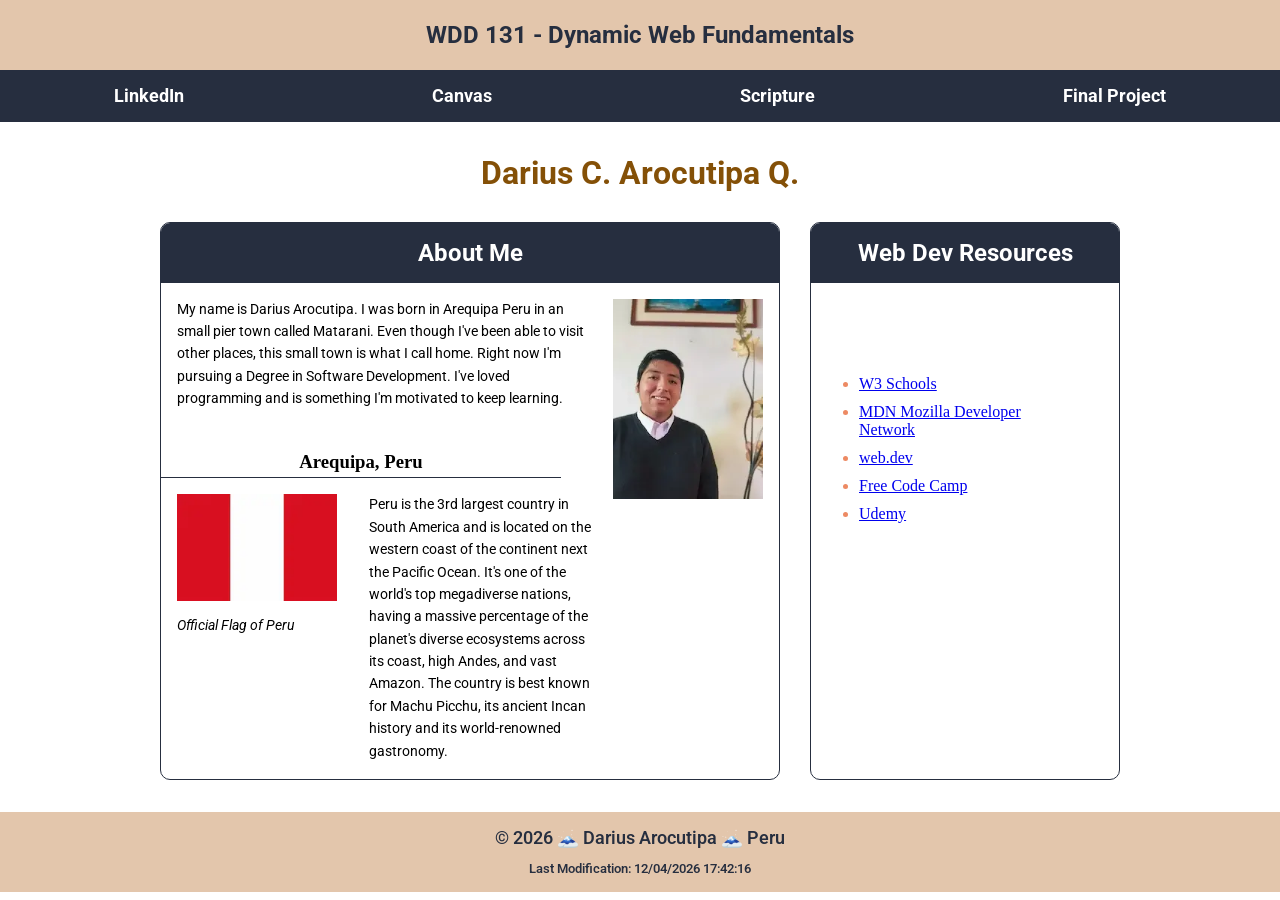
<file: index.html>
<!DOCTYPE html>
<html lang="en">
<head>
    <meta charset="UTF-8">
    <meta name="viewport" content="width=device-width, initial-scale=1.0">
    <title>WDD 131 – Dynamic Web Fundamentals – Darius Arocutipa</title>
    <meta name="author" content="Darius Arocutipa">
    <meta name="description" content="WDD 131 – Dynamic Web Fundamentals Darius Arocutipa, this page provides personal information. It also works as hub for relevant data">
    <link rel="stylesheet" href="styles/base.css">
    <link rel="preconnect" href="https://fonts.googleapis.com">
    <link rel="preconnect" href="https://fonts.gstatic.com" crossorigin>
    <link href="https://fonts.googleapis.com/css2?family=Roboto:ital,wght@0,100..900;1,100..900&display=swap" rel="stylesheet">
    <script defer src="scripts/getdates.js"></script>
</head>
<body>
    <header>
        <span id="course-title">WDD 131 - Dynamic Web Fundamentals</span>
        <nav>
            <ul>
                <li><a href="https://www.linkedin.com/in/dariusarocutipa/">LinkedIn</a></li>
                <li><a href="https://byupw.instructure.com/">Canvas</a></li>
                <li><a href="https://www.churchofjesuschrist.org/study/scriptures/bofm/morm/8?lang=eng&id=p3#p3">Scripture</a></li>
                <li><a href="folder-link">Final Project</a></li>
            </ul>
        </nav>
    </header>
    <main>
        <h1>Darius C. Arocutipa Q.</h1>
        <section class="card">
            <h2>About Me</h2>
            <div class="card-content">
                <div>
                    <p>My name is Darius Arocutipa. I was born in Arequipa Peru in an small pier town called Matarani. Even though I've been able to visit other places, this small town is what I call home. Right now I'm pursuing a Degree in Software Development. I've loved programming and is something I'm motivated to keep learning.</p>
                    <h3>Arequipa, Peru</h3>
                    <div class="bottom-section">
                        <div>
                            <img class="flag-image" src="images/peruvian-flag.webp" alt="Peruvian flag">
                            <span class="flag-subtitle">Official Flag of Peru</span>
                        </div>
                        <p>Peru is the 3rd largest country in South America and is located on the western coast of the continent next the Pacific Ocean. It's one of the world's top megadiverse nations, having a massive percentage of the planet's diverse ecosystems across its coast, high Andes, and vast Amazon. The country is best known for Machu Picchu, its ancient Incan history and its world-renowned gastronomy.</p>
                    </div>
                </div>
                <img class="profile-image" src="images/profile.webp" alt="Darius Arocutipa photo">
            </div>
        </section>
        <section class="card">
            <h2>Web Dev Resources</h2>
            <ul>
                <li><a href="https://www.w3schools.com">W3 Schools</a></li>
                <li><a href="https://developer.mozilla.org/en-US/">MDN Mozilla Developer Network</a></li>
                <li><a href="https://web.dev">web.dev</a></li>
                <li><a href="https://www.freecodecamp.org/learn">Free Code Camp</a></li>
                <li><a href="https://www.udemy.com">Udemy</a></li>
            </ul>
        </section>
    </main>
    <footer>
        <p>&copy; <span id="currentyear"></span> 🗻 Darius Arocutipa 🗻 Peru </p>
        <p id="lastModified"></p>
    </footer>
</body>
</html>
</file>
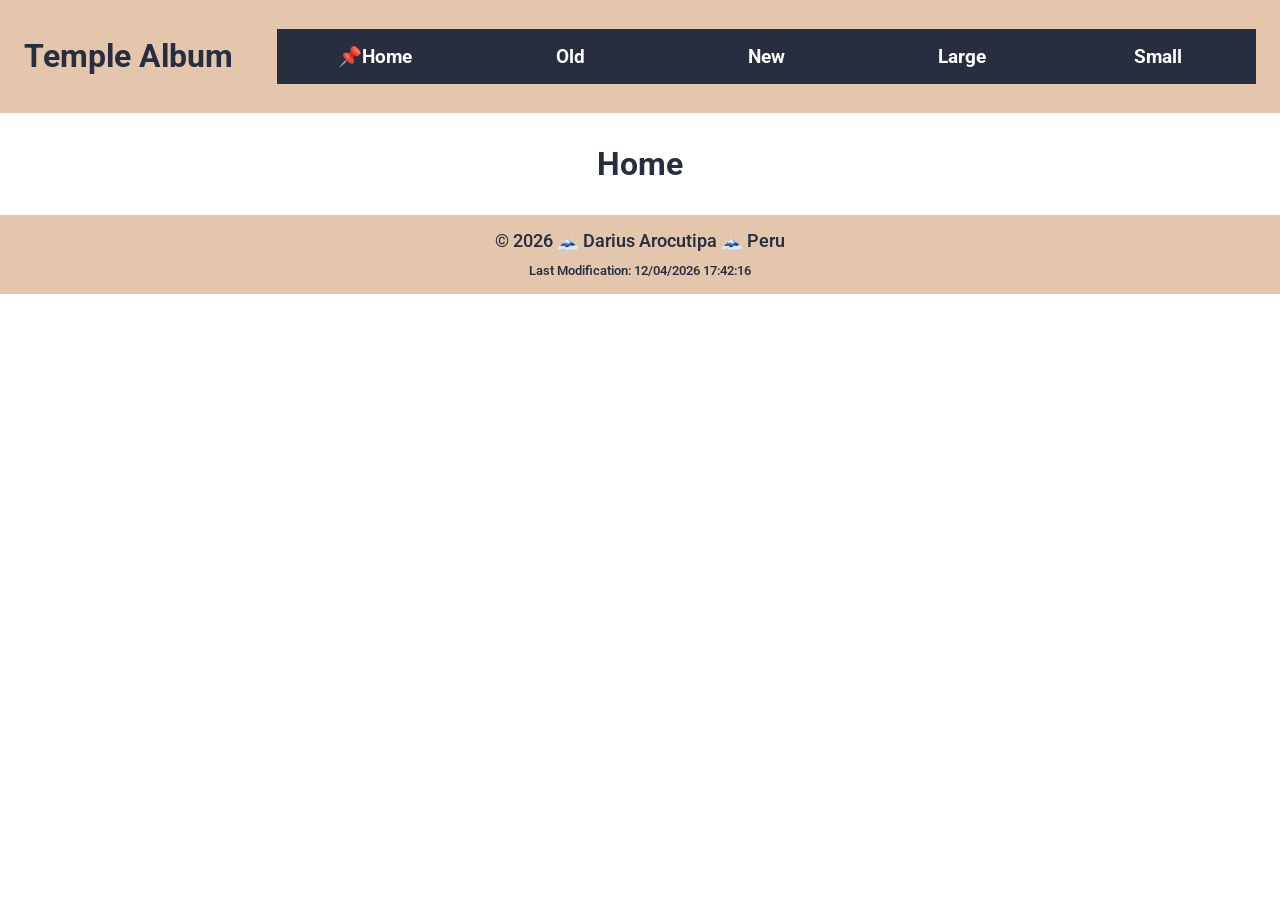
<file: filtered-temples.html>
<!DOCTYPE html>
<html lang="en">
<head>
    <meta charset="UTF-8">
    <meta name="viewport" content="width=device-width, initial-scale=1.0">
    <title>Temple Album</title>
    <meta name="author" content="Darius Cesar Arocutipa Quispe">
    <meta name="description" content="You can watch the images of different temples and use filters of your preference to search for temples around the world">
    <link rel="preconnect" href="https://fonts.googleapis.com">
    <link rel="preconnect" href="https://fonts.gstatic.com" crossorigin>
    <link href="https://fonts.googleapis.com/css2?family=Roboto:ital,wght@0,100..900;1,100..900&display=swap" rel="stylesheet">
    <link rel="stylesheet" href="styles/filtered-temples.css">
    <link rel="stylesheet" href="styles/filtered-temples-large.css">
    <script defer src="scripts/filtered-temples.js"></script>
    <script defer src="scripts/getdates.js"></script>
</head>
<body>
    <header>
        <p>Temple Album</p>
        <nav class="navigation">
            <button id="menu" aria-label="open menu"></button>
            <ul>
                <li><a href="#" class="active">Home</a></li>
                <li><a href="#">Old</a></li>
                <li><a href="#">New</a></li>
                <li><a href="#">Large</a></li>
                <li><a href="#">Small</a></li>
            </ul>
        </nav>
    </header>
    <main>
        <h1>Home</h1>
        
    </main>
    <footer>
        <p>&copy; <span id="currentyear"></span> 🗻 Darius Arocutipa 🗻 Peru </p>
        <p id="lastModified"></p>
    </footer>
</body>
</html>
</file>
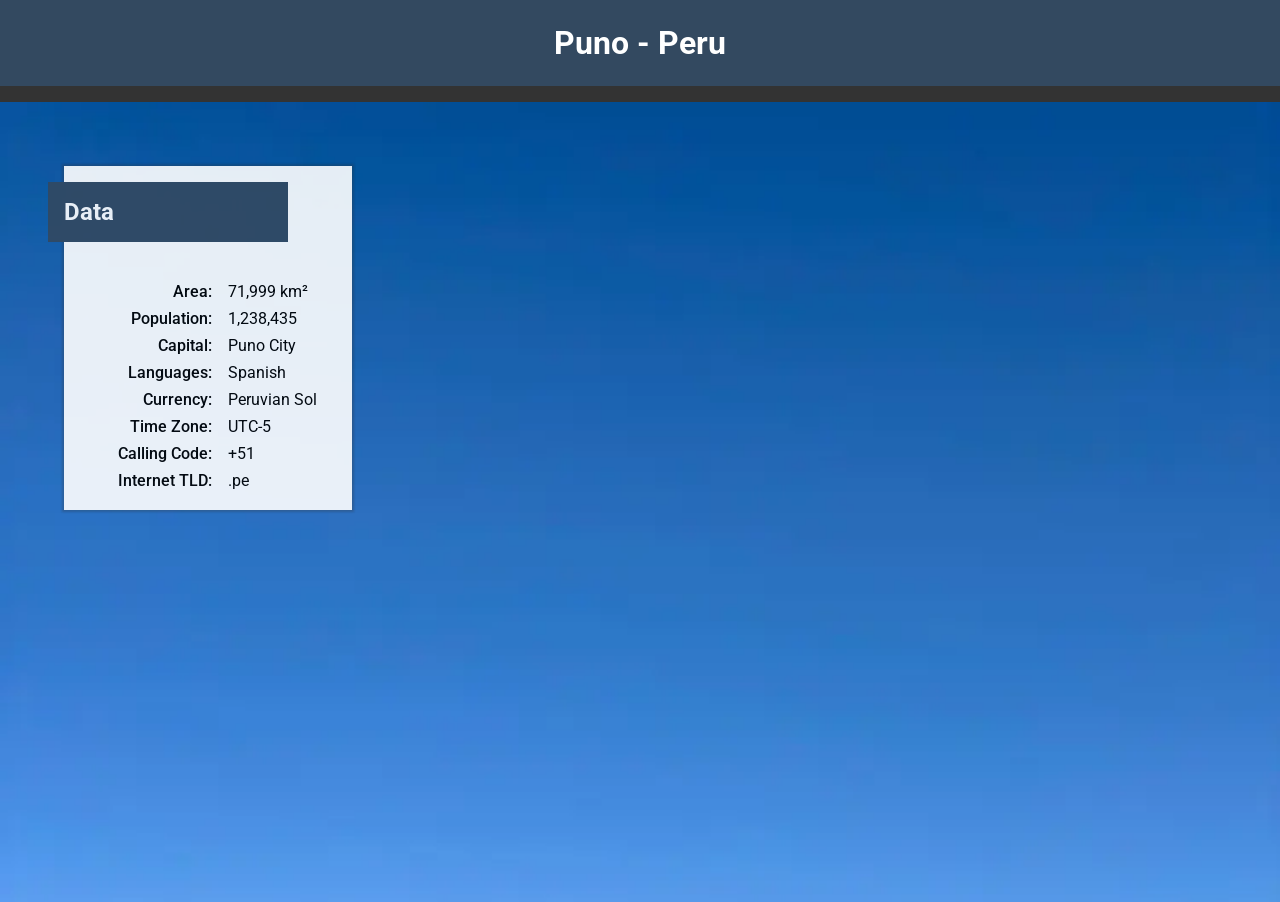
<file: place.html>
<!DOCTYPE html>
<html lang="en">
<head>
    <meta charset="UTF-8">
    <meta name="viewport" content="width=device-width, initial-scale=1.0">
    <title>Darius Arocutipa - WDD1131</title>
    <meta name="author" content="Darius Cesar Arocutipa Quispe">
    <meta name="description" content="Discover more information about Puno in Peru. Check geographical and meterological information to decide your next trip">
    <link rel="stylesheet" href="styles/place.css">
    <link rel="stylesheet" href="styles/place-large.css">
    <link rel="preconnect" href="https://fonts.googleapis.com">
    <link rel="preconnect" href="https://fonts.gstatic.com" crossorigin>
    <link href="https://fonts.googleapis.com/css2?family=Roboto:ital,wght@0,100..900;1,100..900&display=swap" rel="stylesheet">

    <script defer src="scripts/calculate-wind-chill.js"></script>
    <script defer src="scripts/getdates.js"></script>
</head>
<body>
    <header>
        <h1>Puno - Peru</h1>
    </header>
    <main>
        <div class="hero">
            <picture>
                <source media="(min-width: 1200px)" srcset="images/uros-hero-image-large.webp">
                <source media="(min-width: 750px)" srcset="images/uros-hero-image-medium.webp">
                <img src="images/uros-hero-image.webp" alt="Uros Islands in Lago Titikaka Peru" width="750" height="1000">
            </picture>
            <span class="credits-desktop">Foto de Cristian Quiñones Ramirez on <a target="_blank" href="https://www.pexels.com/es-es/foto/paisaje-naturaleza-barcos-arquitectura-28034050/">pexels.</a></span>
            <span class="credits-mobile">Foto de Jaime Joel Vargas Huacre on <a target="_blank" href="https://www.pexels.com/es-es/foto/isla-flotante-en-el-lago-titicaca-bajo-un-cielo-azul-34057369/">pexels.</a></span>
        </div>
        <section class="main-content">
            <section class="card-container data">
                <h2>Data</h2>
                <div class="card-content">
                    <ul>
                        <li><span class="label">Area:</span>71,999 km&sup2;</li>
                        <li><span class="label">Population:</span>1,238,435</li>
                        <li><span class="label">Capital:</span>Puno City</li>
                        <li><span class="label">Languages:</span>Spanish</li>
                        <li><span class="label">Currency:</span>Peruvian Sol</li>
                        <li><span class="label">Time Zone:</span>UTC-5</li>
                        <li><span class="label">Calling Code:</span>+51</li>
                        <li><span class="label">Internet TLD:</span>.pe</li>
                    </ul>
                </div>
                
            </section>
            <section class="card-container weather">
                <h2>Weather</h2>
                <img src="images/weather-icon.svg" alt="weather icon" class="weather-icon">
                <div class="card-content">
                    <ul>
                        <li><span class="label">Temperature:</span>2.0°C</li>
                        <li><span class="label">Conditions:</span>Clear and dry</li>
                        <li><span class="label">Wind:</span>11.5 km/h</li>
                        <li><span class="label">Wind Chill:</span> <span id="windChill"></span></li>
                    </ul>
                </div>
            </section>
        </section>
    </main>
    <footer>
        <p>&copy; <span id="currentyear"></span> 🗻 Darius Arocutipa 🗻 Peru </p>
        <p id="lastModified"></p>
    </footer>
</body>
</html>
</file>
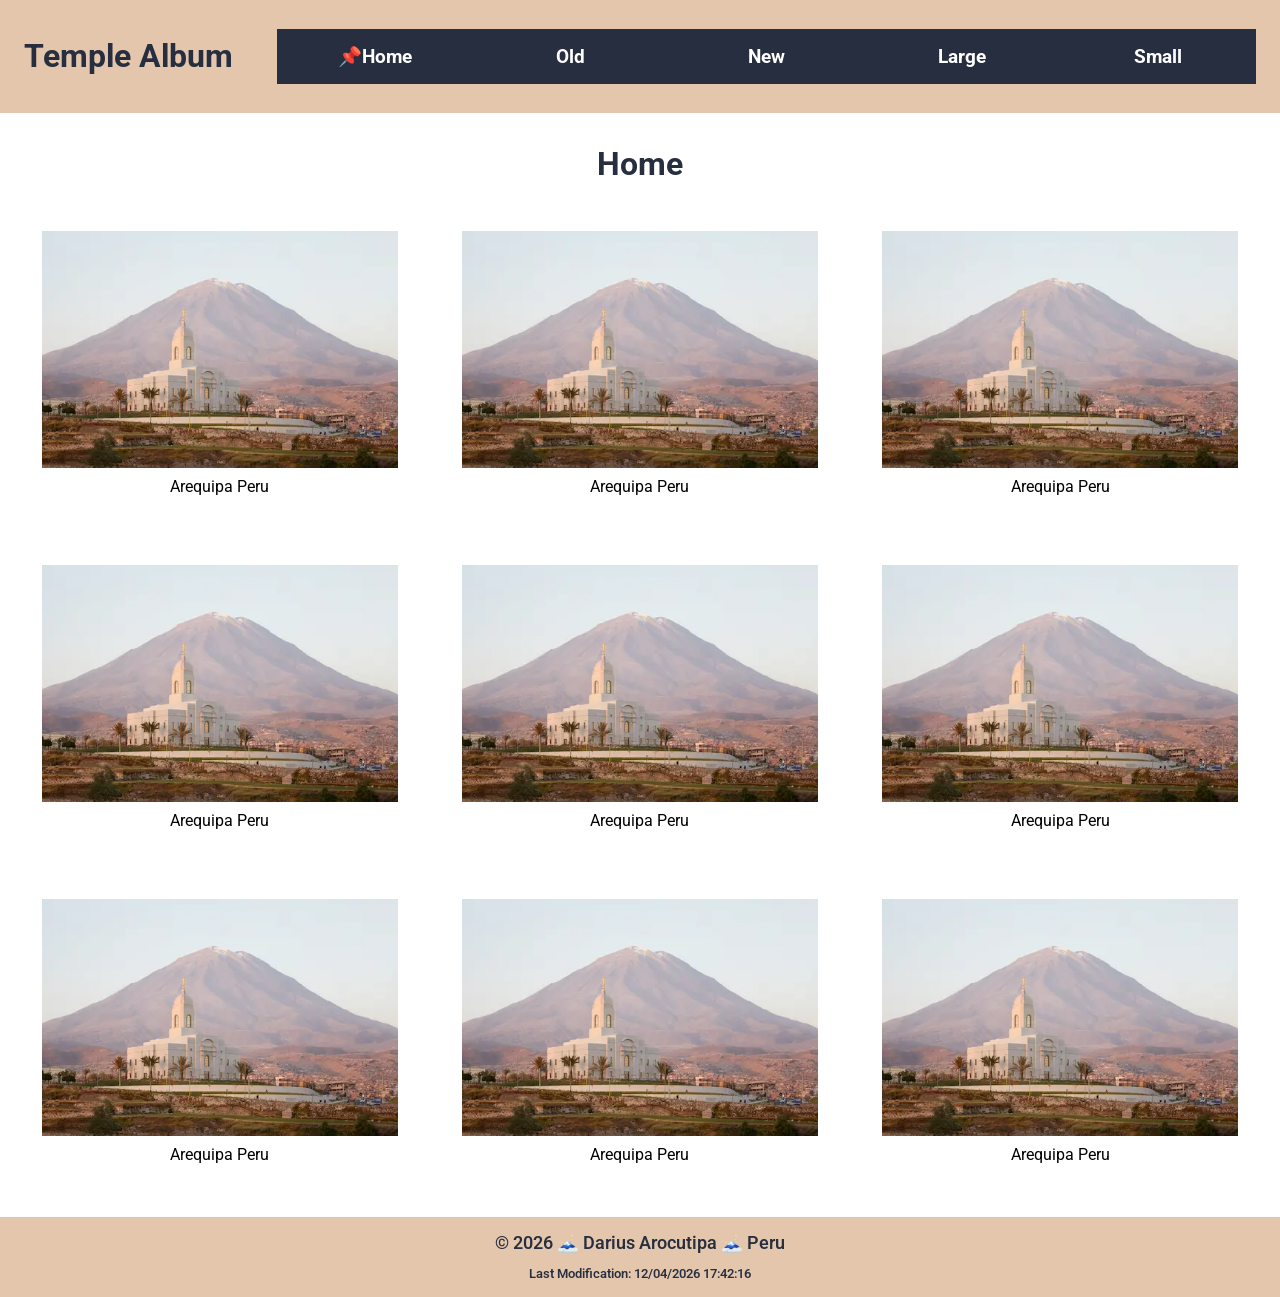
<file: temples.html>
<!DOCTYPE html>
<html lang="en">
<head>
    <meta charset="UTF-8">
    <meta name="viewport" content="width=device-width, initial-scale=1.0">
    <title>Temple Album</title>
    <meta name="author" content="Darius Cesar Arocutipa Quispe">
    <meta name="description" content="You can watch the images of different temples and use filters of your preference to search for temples around the world">
    <link rel="preconnect" href="https://fonts.googleapis.com">
    <link rel="preconnect" href="https://fonts.gstatic.com" crossorigin>
    <link href="https://fonts.googleapis.com/css2?family=Roboto:ital,wght@0,100..900;1,100..900&display=swap" rel="stylesheet">
    <link rel="stylesheet" href="styles/temples.css">
    <link rel="stylesheet" href="styles/temples-large.css">
    <script defer src="scripts/temples.js"></script>
    <script defer src="scripts/getdates.js"></script>
</head>
<body>
    <header>
        <p>Temple Album</p>
        <nav class="navigation">
            <button id="menu" aria-label="open menu"></button>
            <ul>
                <li><a href="#" class="active">Home</a></li>
                <li><a href="#">Old</a></li>
                <li><a href="#">New</a></li>
                <li><a href="#">Large</a></li>
                <li><a href="#">Small</a></li>
            </ul>
        </nav>
    </header>
    <main>
        <h1>Home</h1>
        <figure>
            <img src="images/arequipa-temple.webp" alt="Arequipa Temple">
            <figcaption>Arequipa Peru</figcaption>
        </figure>
        <figure>
            <img src="images/arequipa-temple.webp" alt="Arequipa Temple">
            <figcaption>Arequipa Peru</figcaption>
        </figure>
        <figure>
            <img src="images/arequipa-temple.webp" alt="Arequipa Temple">
            <figcaption>Arequipa Peru</figcaption>
        </figure>
        <figure>
            <img src="images/arequipa-temple.webp" alt="Arequipa Temple">
            <figcaption>Arequipa Peru</figcaption>
        </figure>
        <figure>
            <img src="images/arequipa-temple.webp" alt="Arequipa Temple">
            <figcaption>Arequipa Peru</figcaption>
        </figure>
        <figure>
            <img src="images/arequipa-temple.webp" alt="Arequipa Temple">
            <figcaption>Arequipa Peru</figcaption>
        </figure>
        <figure>
            <img src="images/arequipa-temple.webp" alt="Arequipa Temple">
            <figcaption>Arequipa Peru</figcaption>
        </figure>
        <figure>
            <img src="images/arequipa-temple.webp" alt="Arequipa Temple">
            <figcaption>Arequipa Peru</figcaption>
        </figure>
        <figure>
            <img src="images/arequipa-temple.webp" alt="Arequipa Temple">
            <figcaption>Arequipa Peru</figcaption>
        </figure>
    </main>
    <footer>
        <p>&copy; <span id="currentyear"></span> 🗻 Darius Arocutipa 🗻 Peru </p>
        <p id="lastModified"></p>
    </footer>
</body>
</html>
</file>
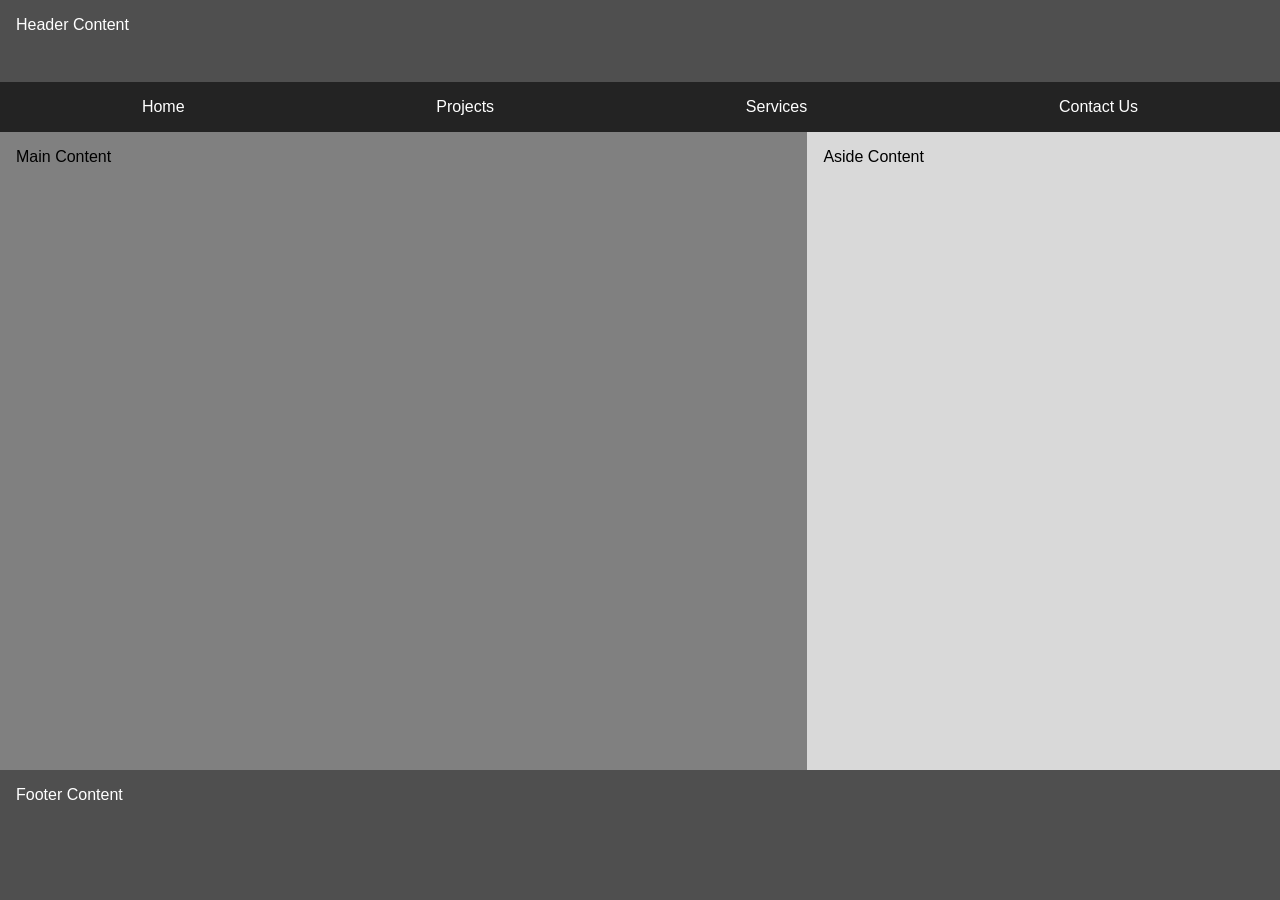
<file: week01/basic-layout.html>
<!DOCTYPE html>
<html lang="en">
<head>
    <meta charset="UTF-8">
    <meta name="viewport" content="width=device-width, initial-scale=1.0">
    <link rel="stylesheet" href="styles/layout.css">
    <title>Darius Arocutipa - WDD131</title>
</head>
<body>
    <header>
        <p>Header Content<p>
        <nav>
            <ul>
                <li>Home</li>
                <li>Projects</li>
                <li>Services</li>
                <li>Contact Us</li>
            </ul>
        </nav>
    </header>
    <main>
        <div class="main-content">Main Content</div>
        <div class="aside-content">Aside Content</div>
    </main>
    <footer>
        Footer Content
    </footer>
</body>
</html>
</file>
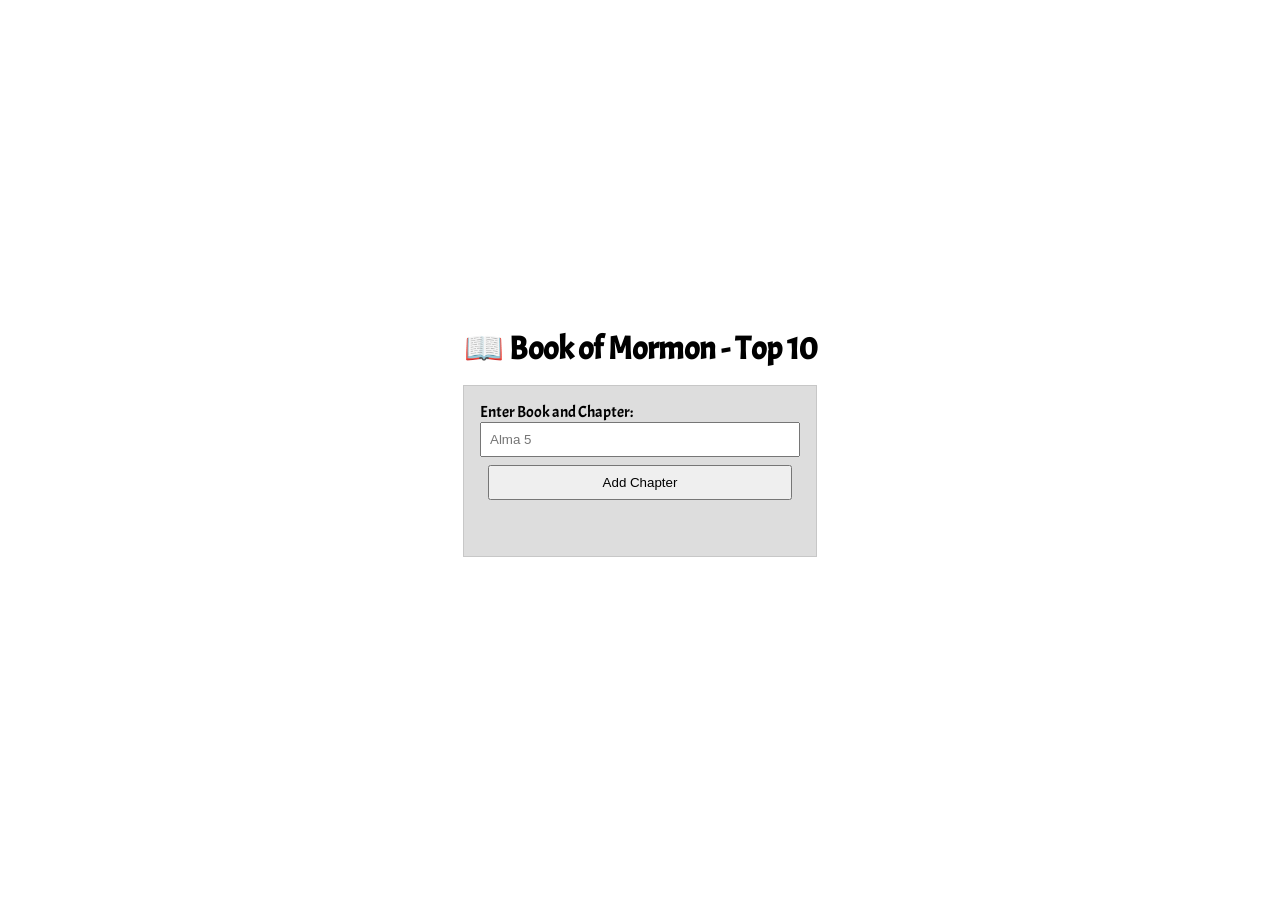
<file: week02/bom.html>
<!DOCTYPE html>
<html lang="en">
<head>
    <meta charset="UTF-8">
    <meta name="viewport" content="width=device-width, initial-scale=1.0">
    <title>Book of Mormon</title>
    <meta name="description" content="Page that will allow you to add and display book of mormon books.">
    <meta name="author" content="Darius Arocutipa">
    <link rel="preconnect" href="https://fonts.googleapis.com">
    <link rel="preconnect" href="https://fonts.gstatic.com" crossorigin>
    <link href="https://fonts.googleapis.com/css2?family=Acme&display=swap" rel="stylesheet">
    <link rel="stylesheet" href="styles/bom.css">
    <script defer src="scripts/bom.js"></script>
</head>
<body>
    <h1>📖 Book of Mormon - Top 10</h1>
    <main>
        <label for="favchap">Enter Book and Chapter: </label>
        <input type="text" id="favchap" placeholder="Alma 5">
        <button type="submit">Add Chapter</button>
        <ul id="list"></ul>
    </main>
</body>
</html>
</file>
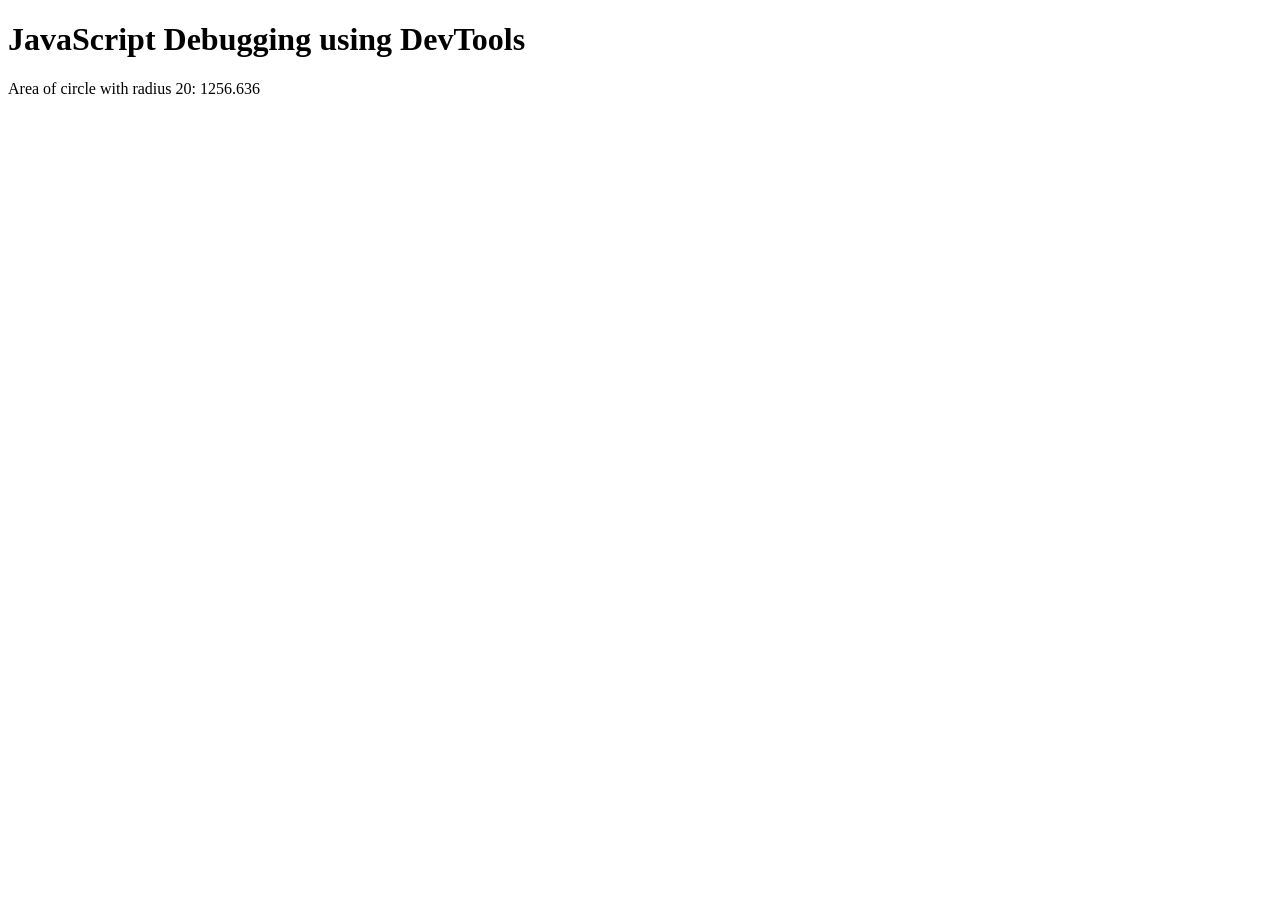
<file: week02/debugging.html>
<!DOCTYPE html>
<html lang="en">
<head>
    <meta charset="UTF-8">
    <meta name="viewport" content="width=device-width, initial-scale=1.0">
    <title>Debugging Practice</title>
    <script src="scripts/debugging.js" defer></script>
</head>
<body>
    <h1>JavaScript Debugging using DevTools</h1>
    <p>Area of circle with radius <span id="radius"></span>: <span id="area"></span></p>
</body>
</html>
</file>
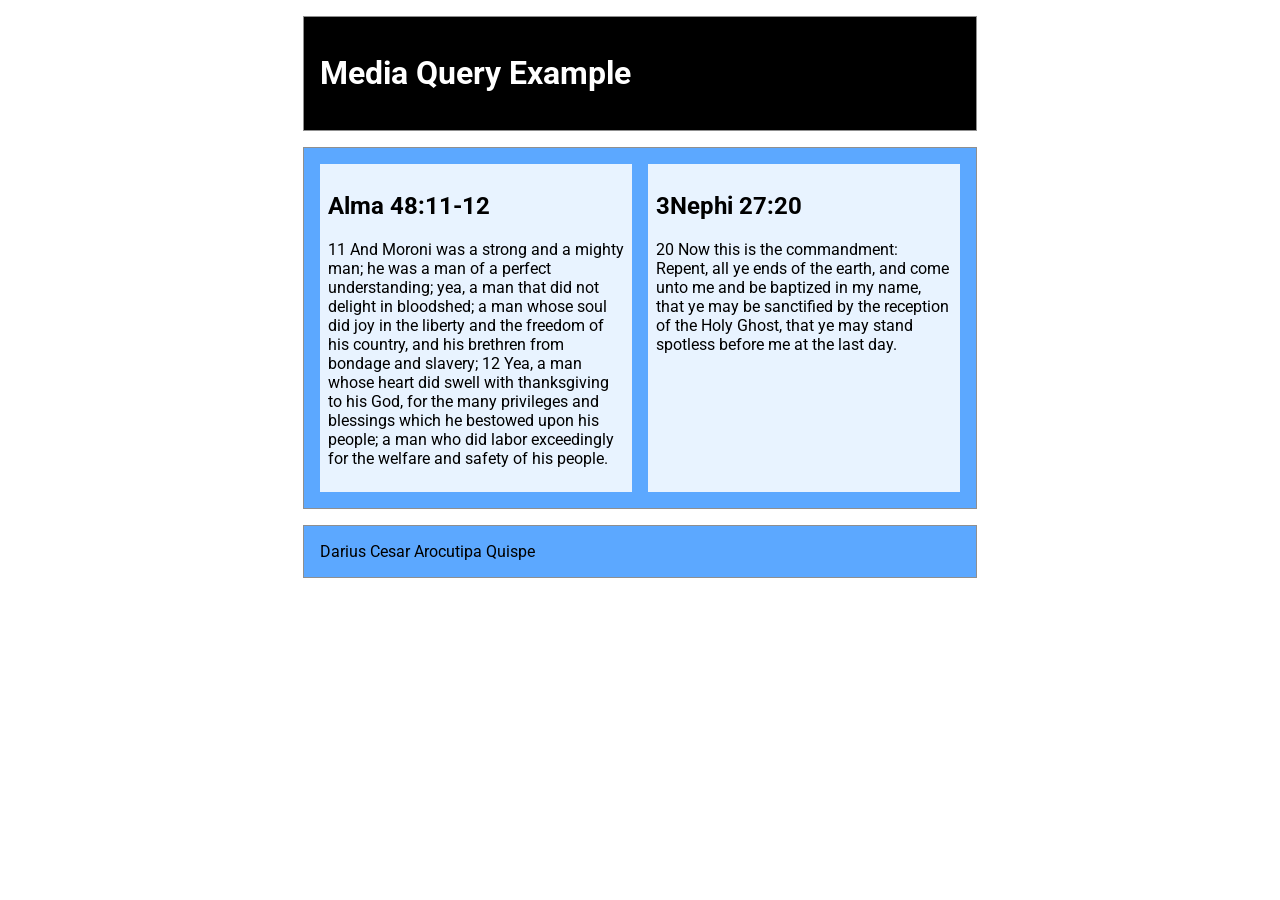
<file: week02/media-query.html>
<!DOCTYPE html>
<html lang="en">
<head>
    <meta charset="UTF-8">
    <meta name="viewport" content="width=device-width, initial-scale=1.0">
    <title>WDD131</title>
    <meta name="description" content="Media query learning activity example page.">
    <meta name="author" content="Darius Arocutipa">
    <link rel="preconnect" href="https://fonts.googleapis.com">
    <link rel="preconnect" href="https://fonts.gstatic.com" crossorigin>
    <link href="https://fonts.googleapis.com/css2?family=Roboto:ital,wght@0,100..900;1,100..900&display=swap" rel="stylesheet">
    <link rel="stylesheet" href="styles/media-query.css">
    <link rel="stylesheet" href="styles/media-query-large.css">
</head>
<body>
    <header>
        <h1>Media Query Example</h1>
    </header>
    <main>
        <section>
            <h2>Alma 48:11-12</h2>
            <p>11 And Moroni was a strong and a mighty man; he was a man of a perfect understanding; yea, a man that did not delight in bloodshed; a man whose soul did joy in the liberty and the freedom of his country, and his brethren from bondage and slavery;
            12 Yea, a man whose heart did swell with thanksgiving to his God, for the many privileges and blessings which he bestowed upon his people; a man who did labor exceedingly for the welfare and safety of his people.</p>
        </section>
        <section>
            <h2>3Nephi 27:20</h2>
            <p>20 Now this is the commandment: Repent, all ye ends of the earth, and come unto me and be baptized in my name, that ye may be sanctified by the reception of the Holy Ghost, that ye may stand spotless before me at the last day.</p>
        </section>
    </main>
    <footer>
        Darius Cesar Arocutipa Quispe
    </footer>
</body>
</html>
</file>
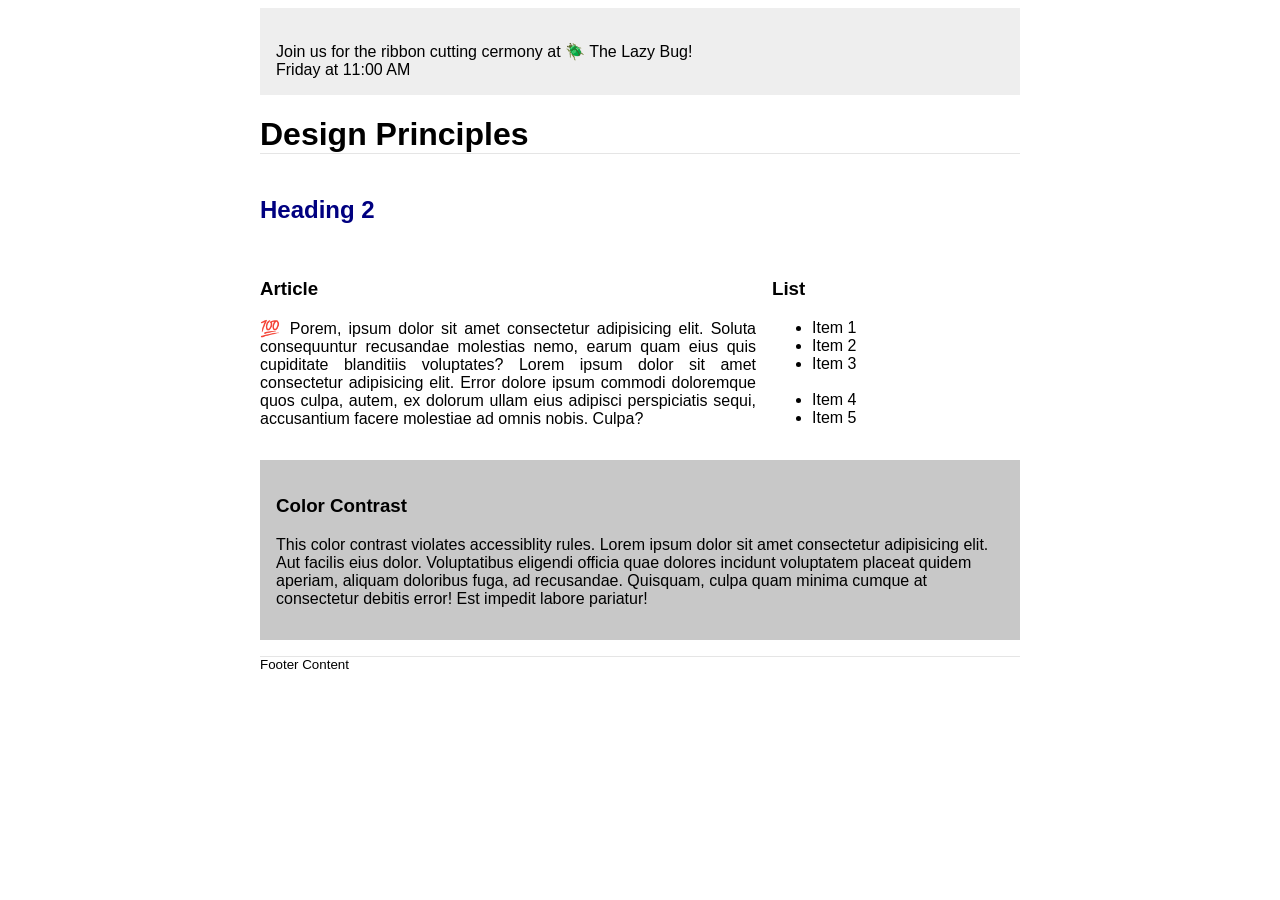
<file: week03/design.html>
<!DOCTYPE html>
<html lang="en">
<head>
    <meta charset="UTF-8">
    <meta name="viewport" content="width=device-width, initial-scale=1.0">
    <title>Design Principles</title>
    <meta name="author" content="Darius Arocutipa">
    <meta name="description" content="Practice to apply design principles in a web page">
    <link rel="stylesheet" href="styles/design.css">
</head>
<body>
    <header>
       <div class="banner"><br>Join us for the ribbon cutting cermony at 🪲 The Lazy Bug!<br>Friday at 11:00 AM</div>
        <h1>Design Principles</h1>
    </header>
    <main>
	    <h2>Heading 2</h2>
	    <section>
		    <h3>Article</h3>
		    <article>
			    <p>💯 Porem, ipsum dolor sit amet consectetur adipisicing elit. Soluta consequuntur recusandae molestias nemo, earum quam eius quis cupiditate blanditiis voluptates? Lorem ipsum dolor sit amet consectetur adipisicing elit. Error dolore ipsum commodi doloremque quos culpa, autem, ex dolorum ullam eius adipisci perspiciatis sequi, accusantium facere molestiae ad omnis nobis. Culpa?</p>
		    </article>
	    </section>
	    <section>
		    <h3>List</h3>
            <ul>
                <li>Item 1</li>
                <li>Item 2</li>
                <li>Item 3<br><br></li>
                <li>Item 4</li>
                <li>Item 5</li>
            </ul>
        </section>
        <div class="callout">
            <h3>Color Contrast</h3>
            <p>This color contrast violates accessiblity rules. Lorem ipsum dolor sit amet consectetur adipisicing elit. Aut facilis eius dolor. Voluptatibus eligendi officia quae dolores incidunt voluptatem placeat quidem aperiam, aliquam doloribus fuga, ad recusandae. Quisquam, culpa quam minima cumque at consectetur debitis error! Est impedit labore pariatur!</p>
        </div>
    </main>
    <footer>
        Footer Content
    </footer>
</body>
</html>
</file>
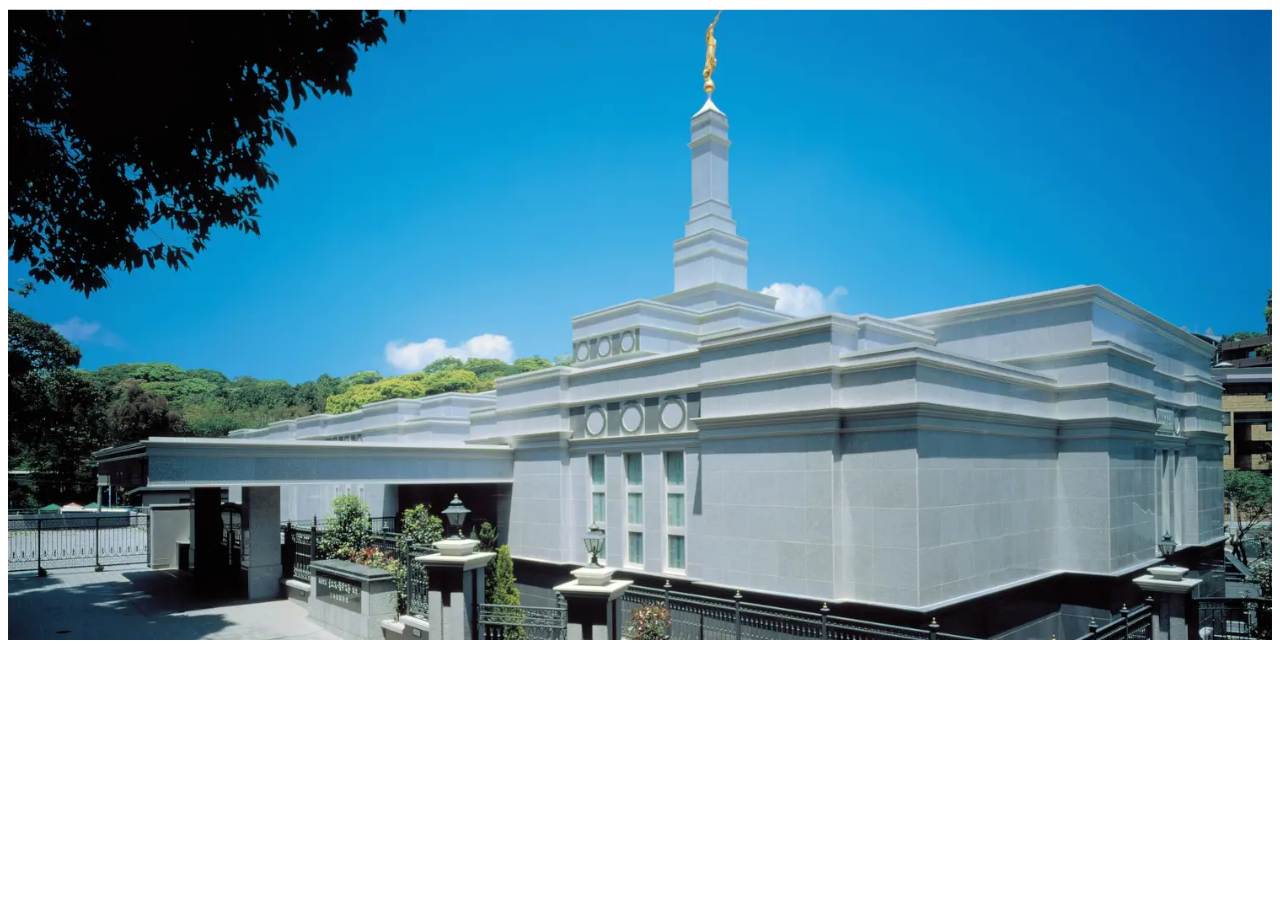
<file: week03/responsive-images.html>
<!DOCTYPE html>
<html lang="en">
<head>
    <meta charset="UTF-8">
    <meta name="viewport" content="width=device-width, initial-scale=1.0">
    <title>Responsive Images</title>
    <meta name="author" content="Darius Arocutipa">
    <meta name="description" content="Actity to show a set images that will scalate with the webpage">
    <link rel="stylesheet" href="styles/responsive-images.css">
</head>
<body>
    <main>
        <div class="hero">
            <picture>
                <source srcset="images/hero-large.webp" media="(min-width: 1000px)">
                <source srcset="images/hero-medium.webp" media="(min-width: 500px)">
                <img src="images/hero-small.webp" alt="Japan - Fukuoka temple" width="500" height="250">
            </picture>
        </div>
    </main>
</body>
</html>
</file>
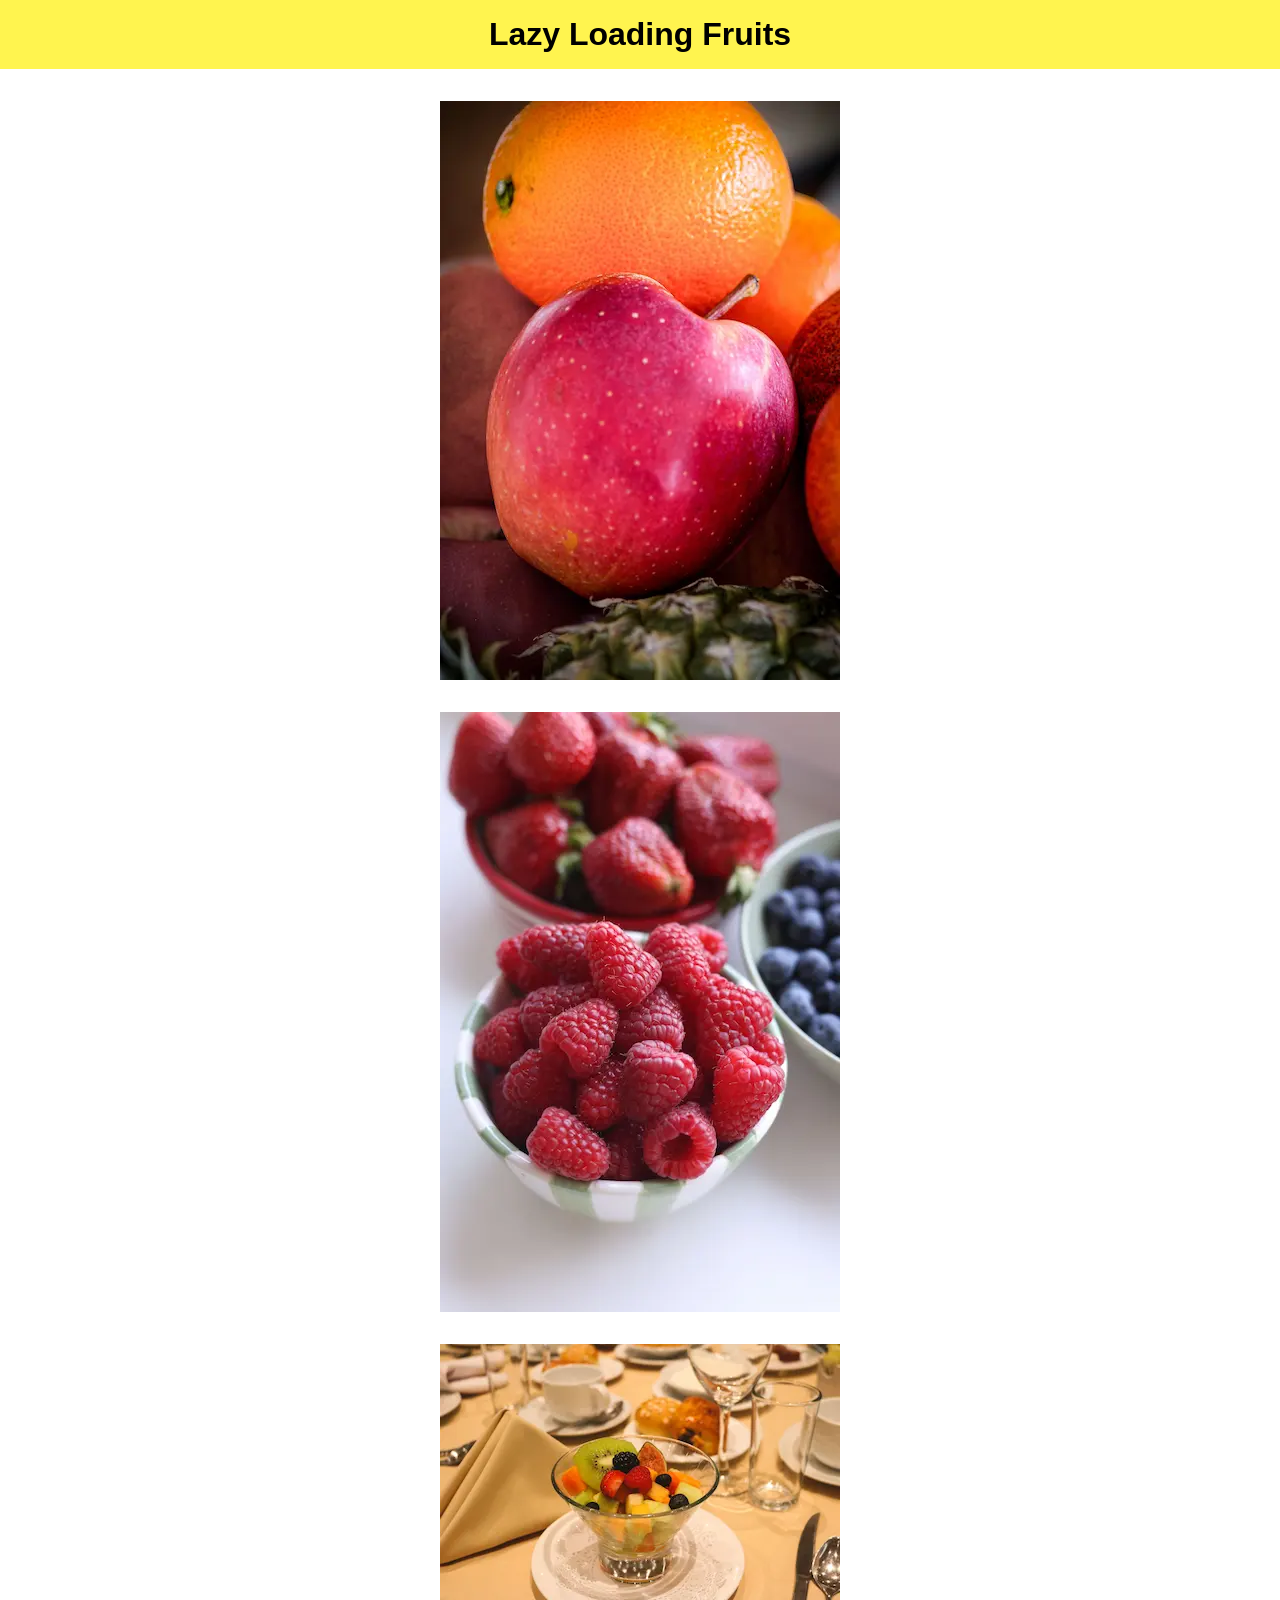
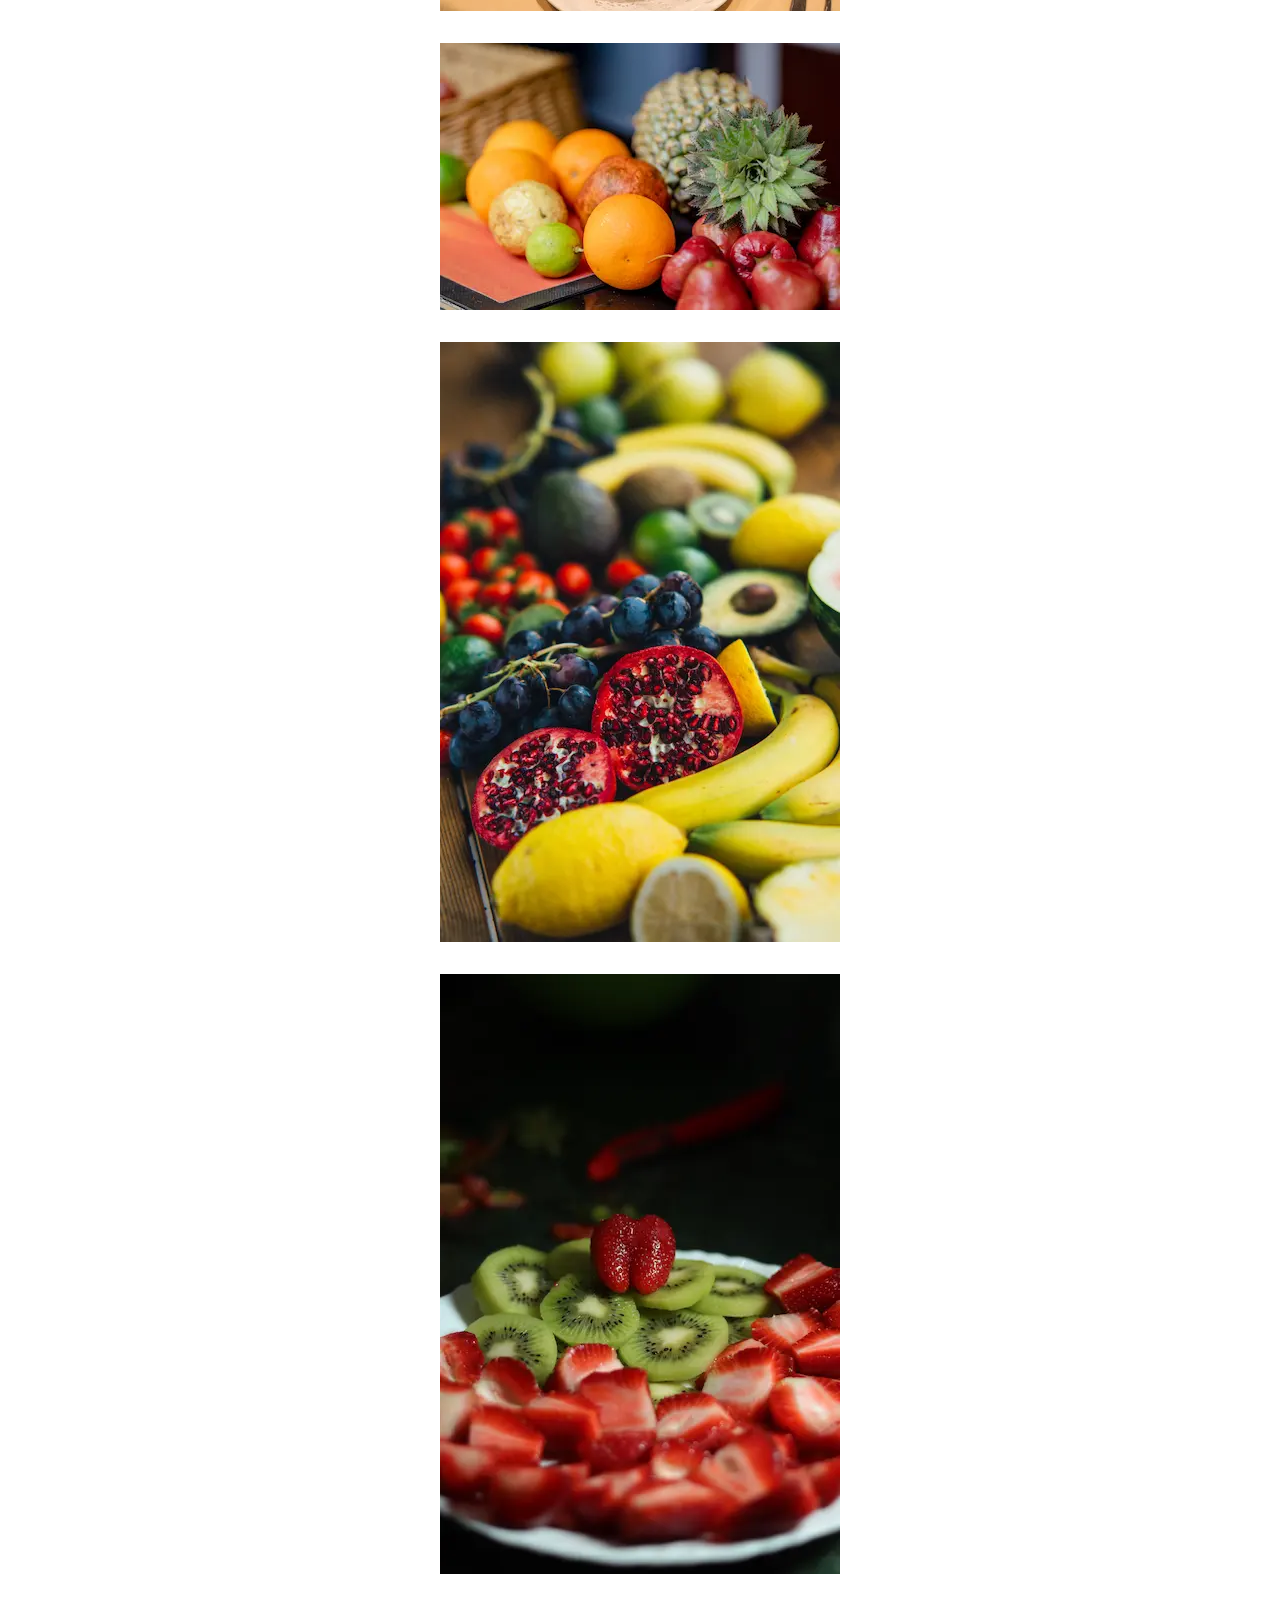
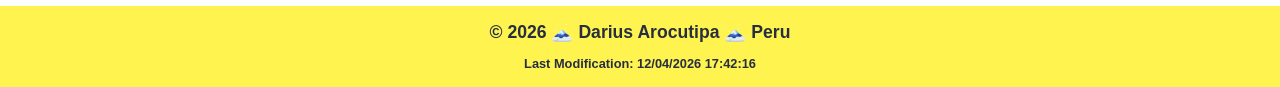
<file: week04/lazyload.html>
<!DOCTYPE html>
<html lang="en">
<head>
    <meta charset="UTF-8">
    <meta name="viewport" content="width=device-width, initial-scale=1.0">
    <title>Darius Cesar Arocutipa - WDD 131 - Lazyloading</title>
    <meta name="author" content="Darius Arocutipa">
    <meta name="description" content="Lazy Loadint activity. Show various images that will have the lazy loading property">
    <link rel="stylesheet" href="styles/lazyload.css">
    <script defer src="scripts/getdates.js"></script>
</head>
<body>
    <main>
        <h1>Lazy Loading Fruits</h1>
        <picture><img src="images/applo.webp" alt="" loading="lazy" width="400" height="579"></picture>
        <picture><img src="images/berries.webp" alt="" loading="lazy" width="400" height="600"></picture>
        <picture><img src="images/fruit-salad.webp" alt="" loading="lazy" width="400" height="267"></picture>
        <picture><img src="images/pineapplo.webp" alt="" loading="lazy" width="400" height="267"></picture>
        <picture><img src="images/pomegranade.webp" alt="" loading="lazy" width="400" height="600"></picture>
        <picture><img src="images/strawberry.webp" alt="" loading="lazy" width="400" height="600"></picture>
    </main>
    <footer>
        <p>&copy; <span id="currentyear"></span> 🗻 Darius Arocutipa 🗻 Peru </p>
        <p id="lastModified"></p>
    </footer>
</body>
</html>
</file>
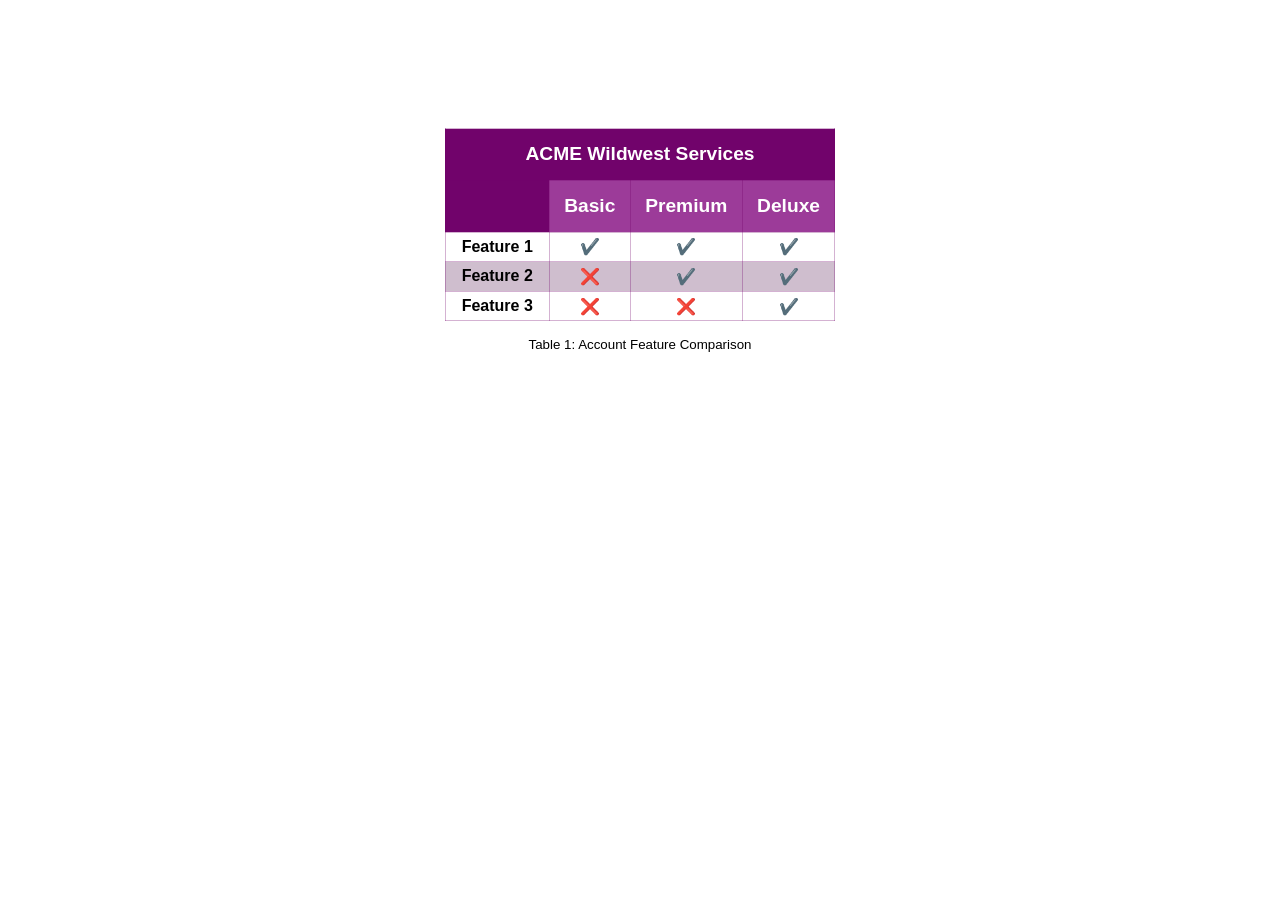
<file: week04/table-activity.html>
<!DOCTYPE html>
<html lang="en">
<head>
    <meta charset="UTF-8">
    <meta name="viewport" content="width=device-width, initial-scale=1.0">
    <title>Darius Arocutipa - WDD131</title>
    <link rel="stylesheet" href="styles/table-activity.css">
</head>
<body>
    <table>
        <caption>Table 1: Account Feature Comparison</caption>
        <thead>
            <tr>
                <th colspan="4" scope="colgroup">ACME Wildwest Services</th>
            </tr>
            <tr>
                <td></td>
                <th scope="col">Basic</th>
                <th scope="col">Premium</th>
                <th scope="col">Deluxe</th>
            </tr>
        </thead>
        <tbody>
            <tr>
                <th scope="row">Feature 1</th>
                <td>✔️</td>
                <td>✔️</td>
                <td>✔️</td>
            </tr>
            <tr>
                <th scope="row">Feature 2</th>
                <td>❌</td>
                <td>✔️</td>
                <td>✔️</td>
            </tr>
            <tr>
                <th scope="row">Feature 3</th>
                <td>❌</td>
                <td>❌</td>
                <td>✔️</td>
            </tr>
        </tbody>
    </table>
</body>
</html>
</file>
<file: styles/base.css>
:root{
    --primary-color: #e3c6ac;
    --secondary-color: #262e3f;
    --accent-color: #ed8a63;
    --accent-color2: #845007;
    --font-page: "Roboto", sans-serif;
}

*{
    padding: 0;
    margin: 0;
    box-sizing: border-box;
}
header{
    background-color: var(--primary-color);
    font-family: var(--font-page);
    color: var(--secondary-color);
}
header span{
    padding: 1.3rem;
    font-size: 1.5rem;
    font-weight: bold;
    display: block;
    text-align: center;
}
nav{
    padding: 1rem 0;
    background-color: var(--secondary-color);
}

nav ul{
    display: flex;
    list-style-type: none;
    flex-direction: row;
    gap: 20px;
    justify-content: space-around;
}

nav a{
    font-weight: bold;
    font-size: 1.1rem;
    display: block;
    text-decoration: none;
    color: #fff;
    font-family: var(--font-page);
}
nav a:hover{
    text-decoration: underline;
}

main{
    max-width: 60rem;
    margin: 2rem auto;
    display: grid;
    grid-template: auto 1fr /2fr 1fr;
    gap: 30px;
}
/* ------------------ CARDS ------------------------------ */
h1{
    font-family: var(--font-page);
    color: var(--accent-color2);
    grid-column: 1/3;
    text-align: center;
    margin: 0;
}

.card{
    border: 1px solid var(--secondary-color);
    border-radius: 10px;
    overflow: hidden;
}

.card h2{
    text-align: center;
    padding: 1rem;
    background-color: var(--secondary-color);
    color: #fff;
    font-family: var(--font-page);
}

.card-content{
    display: flex;
}

.card p{
    padding: 1rem;
    font-family: var(--font-page);
    font-size: 0.9rem;
    line-height: 1.4rem;
}

.card-content h3{
    justify-self: center;
    padding: 1.5rem 0 0.3rem;
    text-align: center;
    width: 25rem;
    border-bottom: 1px solid var(--secondary-color);
}

.profile-image{
    margin: 1rem;
    margin-left: 0.2rem;
    height: 200px;
}

.bottom-section{
    display: flex;
}

.flag-image{
    width: 160px;
    float: left;
    margin: 1rem
}

.flag-subtitle{
    margin: 0 1rem;
    font-size: 0.9rem;
    display: block;
    clear: left;
    float: left;
    text-align: center;
    font-family: var(--font-page);
    font-style: italic;
}

.card ul{
    display: flex;
    flex-direction: column;
    margin: 30% 3rem;
    list-style-type: disc;
    color: var(--accent-color);
    gap: 10px;
}

/* ---------------------------------------------FOOTER------------------------------------------- */

footer{
    background-color: var(--primary-color);
    color: var(--secondary-color);
    text-align: center;
    font-family: var(--font-page);
    font-size: 1.1rem;
    font-weight: 550;
    padding: 1rem;
}

#lastModified{
    margin-top: 0.8rem;
    font-size: 0.8rem;
}
</file>
<file: styles/filtered-temples.css>
:root{
    --primary-color: #e3c6ac;
    --secondary-color: #262e3f;
    --accent-color: #ed8a63;
    --accent-color2: #845007;
    --font-page: "Roboto", sans-serif;
}

*{
    margin: 0;
    padding: 0;
    box-sizing: border-box;
}
body{
    font-family: var(--font-page);
}

header{
    display: grid;
    grid-template-columns: 1fr 4fr;
    align-items: center;
    gap: 0.5rem;
    padding: 1.8rem 1.5rem;
    background-color: var(--primary-color);
}

.open{
    grid-template-columns: 1fr;
}

h1, header p{
    color: var(--secondary-color);
    font-size: 2rem;
    font-weight: bold;
    /* padding: 0.7rem; */
}

.open p{
    display: none;
}

#menu{
    position: absolute;
    top: 1.8rem;
    right: 1.5rem;
    font-size: 1.5rem;
    border: 0;
    background: none;
    background-color: var(--secondary-color);
    color: #fff;
    font-weight: bold;
    padding: 0.92rem;
}

#menu::before{
    content: "☰";
} 

#menu.open::before{
    content: "X";
}

nav{
    background-color: var(--secondary-color);
}

nav ul{
    display: flex;
    flex-direction: column;
    list-style-type: none;
    background-color: var(--secondary-color);
}

nav a {
    text-decoration: none;
    display: none;
    color: #fff;
    text-align: center;
    padding: 1rem;
    font-size: larger;
    font-weight: bold;
}


nav a:hover{
    background-color: var(--accent-color);
}

/* Toggle open */
.open a{
    display: block;
}

.active::before{
    content:"📌";
}

main{
    max-width: 937px;
    margin: 2rem 2%;
    display: grid;
    grid-template-columns: repeat(auto-fit, minmax(320px, 1fr));
    gap: 2rem;
    justify-items: center;
}

main h1{
    grid-column: 1/-1;
}

main figure{
    margin: 0.5rem;
    padding: 0.5rem;
    text-align: center;
}

figure img{
    width: 100%;
    height: auto;
}

figure figcaption{
    padding: 0.3rem;
}

footer{
    background-color: var(--primary-color);
    color: var(--secondary-color);
    text-align: center;
    font-family: var(--font-page);
    font-size: 1.1rem;
    font-weight: 550;
    padding: 1rem;
}

#lastModified{
    margin-top: 0.8rem;
    font-size: 0.8rem;
}
</file>
<file: styles/filtered-temples-large.css>
@media (min-width: 930px){
    main{
        max-width: 100%;
    }
    nav ul{
        flex-direction: row;
        /* justify-content: space-around; */
    }
    #menu{
        display: none;
        gap: 0
    }
    nav a{
        display: block;
    }
    nav li{
        flex: 1;
    }
}
</file>
<file: styles/place.css>
:root{
    --primary-color: #334960;
    --secondary-color: #edeaea;
    --accent-color: #ffffff;
    --accent-color2: #333333;
    --font-page: "Roboto", sans-serif;
}

*{
    padding: 0;
    margin: 0;
    box-sizing: border-box;
}

body{
    font-family: var(--font-page);
}

header h1{
    background-color: var(--primary-color);
    color: var(--accent-color);
    padding: 1.5rem;
    text-align: center;
    border-bottom: 1rem solid var(--accent-color2);
}

.hero{
    position: relative;
}

.hero img{
    display: block;
    width: 100%;
    height: auto;
    object-fit: cover;
}

.credits-desktop, .credits-mobile{
    position: absolute;
    bottom: 0;
    right: 0;
    padding: 0.4rem;
    width: 100%;
    text-align: center;
    font-size: 0.7rem;
    font-style: italic;
    background-color: var(--accent-color2);
    color: var(--accent-color);
    opacity: 0.8;
}

.credits-mobile{
    display: inline;
}
 
.credits-desktop{
    display: none;
}

.hero a{
    text-decoration: none;
    color: inherit;
    font-weight: 700;
}
/* -------------------------------------------- Main Content------------------------------------------------- */
main{
    background-color: var(--secondary-color);
}

.main-content{
    border-top: 1rem solid var(--accent-color2);
    display: grid;
    grid-template-columns: repeat(auto-fit, minmax(min(100%, 19rem), 1fr));
    justify-items: center;
    /* padding: 2rem ; */
}

.card-container{
    display: grid;
    justify-items: center;
    align-items: center;
    width: 100%;
    max-width: 18rem;
    padding: 1rem;
    margin: 5%;
    text-align: center;
    background-color: var(--accent-color);
    border-radius: 1rem;
    box-shadow: 0px 0px 2px 2px color-mix(in srgb, var(--accent-color2) 30%, transparent);

}

.card-container h2{
    margin-bottom: 1.5rem;
}

.weather-icon{      /*Weather Icon */
    width: 25%;
    margin-bottom: 1rem;
    min-width: 16px;
}

.card-content li{
    list-style-type: none;
    display: flex;
    gap: 1rem;
    padding: 0.25rem;
}

.label{
    width: 7rem;
    font-weight: 500;
    text-align: right;
}


/* ---------------------------------------------FOOTER------------------------------------------- */
footer{
    background-color: var(--primary-color);
    color: var(--accent-color);
    text-align: center;
    font-family: var(--font-page);
    font-size: 1.1rem;
    font-weight: 550;
    padding: 1rem;
}

#lastModified{
    margin-top: 0.8rem;
    font-size: 0.8rem;
}
</file>
<file: styles/place-large.css>
@media screen and (min-width: 750px){
    .credits-mobile{
        display: none;
    }
 
    .credits-desktop{
        display: inline;
    }
}

@media screen and (min-width: 1080px){
    main {
        position: relative;
    }
    .main-content{
        padding: 0px;
        top: 5rem;
        border: none;
        width: 100%;
        gap: 20px;
    }

    .card-container{
        padding-top: 7rem;
        border-radius: 0;
        opacity: 0.9;
    }
    /* ---------------------------CARD WEATHER----------------------------------- */
    .weather{
        position: absolute;
        bottom: 1.5rem;
        right: 1.5rem;
    }

    .weather h2{
        background-color: #334960;
        color: #fff;
        width: 15rem;
        text-align: left;
        position: absolute;
        bottom: 8rem;
        right: 4rem;
        padding: 1rem;
    }

    .weather h2::after{
        content: " ⛅";
    }

    .weather-icon{
        display: none;
    }
    /* ---------------------------CARD DATA----------------------------------- */
    .data{
        position: absolute;
        top: 0rem;
        left: 0rem;
    }

    .data h2{
        background-color: #334960;
        color: #fff;
        width: 15rem;
        text-align: left;
        position: absolute;
        top: 1rem;
        left: -1rem;
        padding: 1rem; 
    }
}
</file>
<file: styles/temples.css>
:root{
    --primary-color: #e3c6ac;
    --secondary-color: #262e3f;
    --accent-color: #ed8a63;
    --accent-color2: #845007;
    --font-page: "Roboto", sans-serif;
}

*{
    margin: 0;
    padding: 0;
    box-sizing: border-box;
}
body{
    font-family: var(--font-page);
}

header{
    display: grid;
    grid-template-columns: 1fr 4fr;
    align-items: center;
    gap: 0.5rem;
    padding: 1.8rem 1.5rem;
    background-color: var(--primary-color);
}

.open{
    grid-template-columns: 1fr;
}

h1, header p{
    color: var(--secondary-color);
    font-size: 2rem;
    font-weight: bold;
    /* padding: 0.7rem; */
}

.open p{
    display: none;
}

#menu{
    position: absolute;
    top: 1.8rem;
    right: 1.5rem;
    font-size: 1.5rem;
    border: 0;
    background: none;
    background-color: var(--secondary-color);
    color: #fff;
    font-weight: bold;
    padding: 0.92rem;
}

#menu::before{
    content: "☰";
} 

#menu.open::before{
    content: "X";
}

nav{
    background-color: var(--secondary-color);
}

nav ul{
    display: flex;
    flex-direction: column;
    list-style-type: none;
    background-color: var(--secondary-color);
}

nav a {
    text-decoration: none;
    display: none;
    color: #fff;
    text-align: center;
    padding: 1rem;
    font-size: larger;
    font-weight: bold;
}


nav a:hover{
    background-color: var(--accent-color);
}

/* Toggle open */
.open a{
    display: block;
}

.active::before{
    content:"📌";
}

main{
    max-width: 937px;
    margin: 2rem 2%;
    display: grid;
    grid-template-columns: repeat(auto-fit, minmax(320px, 1fr));
    gap: 2rem;
    justify-items: center;
}

main h1{
    grid-column: 1/-1;
}

main figure{
    margin: 0.5rem;
    padding: 0.5rem;
    text-align: center;
}

figure img{
    width: 100%;
    height: auto;
}

figure figcaption{
    padding: 0.3rem;
}

footer{
    background-color: var(--primary-color);
    color: var(--secondary-color);
    text-align: center;
    font-family: var(--font-page);
    font-size: 1.1rem;
    font-weight: 550;
    padding: 1rem;
}

#lastModified{
    margin-top: 0.8rem;
    font-size: 0.8rem;
}
</file>
<file: styles/temples-large.css>
@media (min-width: 930px){
    main{
        max-width: 100%;
    }
    nav ul{
        flex-direction: row;
        /* justify-content: space-around; */
    }
    #menu{
        display: none;
        gap: 0
    }
    nav a{
        display: block;
    }
    nav li{
        flex: 1;
    }
}
</file>
<file: week01/styles/layout.css>
:root{
    --font-all: 'Franklin Gothic Medium', 'Arial Narrow', Arial, sans-serif;
}

*{
    margin: 0;
    padding: 0;
}

html, body{
    height: 100%;
}

body{
    font-family: var(--font-all);
    display: grid;
    grid-template: auto 1fr auto / auto 1fr auto;
    height: 100%;
}
header{
    background-color: rgb(79, 79, 79);
    grid-column: 1/4;
    grid-row: 1/2;
    color: white;
}
header p{
    margin: 1rem;
    margin-bottom: 3rem;
}

nav ul{
    font-family: var(--font-all);
    color: white;
    display: flex;
    flex-direction: row;
    
    justify-content: space-around;
    background-color: rgb(35, 35, 35);
    list-style-type: none;
    padding: 1rem;
}
main{
    display: grid;
    grid-row: 2/3;
    grid-template: subgrid;
    grid-column: 1/4;
}
.main-content{
    padding: 1rem;
    background-color: gray;
    grid-column: 1/3;
}

.aside-content{
    padding: 1rem;
    background-color: rgb(217, 217, 217);
    grid-column: 3/4;
}
footer{
    padding: 1rem;
    grid-column: 1/4;
    grid-row: 3/4;
    background-color: rgb(79, 79, 79);
    color: white;
    padding-bottom: 6rem ;
}
</file>
<file: week02/styles/bom.css>
* {
	margin: 0;
	padding: 0;
}

body {
	height: 100vh;
	display: flex;
	flex-direction: column;
	align-items: center;
	justify-content: center;
	font-family: Acme, Arial, sans-serif;
}

h1 {
	font-size: 1.5rem;
}

main {
	margin: 1rem auto;
	border: 1px solid rgb(0 0 0 / 0.1);
	padding: 1rem;
	background-color: #ddd;
	display: flex;
	flex-direction: column;
}

input,
button {
	padding: 0.5rem;
}

button {
	margin: 0.5rem;
}

.delete {
	width: fit-content;
}

.input {
	display: flex;
	gap: 1rem;
}

.list {
	padding: 0.5rem;
}

ul {
	margin: 1rem;
	list-style: none;
}

li {
	display: flex;
	align-items: center;
	justify-content: space-between;
}

@media only screen and (min-width: 32.5em) {
	h1 {
		font-size: 2rem;
	}

	main {
		width: 320px;
	}
}
</file>
<file: week02/styles/media-query.css>
body{
    font-family: "Roboto", sans-serif;
}

header, main, footer{
    max-width: 640px;
    margin: 1rem auto;
    border: 1px solid #8f8f8f;
    padding: 1rem;
    background-color: #5ca8ff;
}

main{
    display: grid;
    grid-template-columns: 1fr;
    gap: 1rem;
}

main section{
    padding: 0.5rem;
    background-color: #e8f3ff;
}
</file>
<file: week02/styles/media-query-large.css>
@media screen and (min-width: 500px){
    header{
        background-color: #000;
        color: #fff;
    }
    main{
        grid-template-columns: 1fr 1fr;
    }
}
</file>
<file: week03/styles/design.css>
body {
	font-family: Roboto, helvetica, sans-serif;
}

header,
main,
footer {
	max-width: 760px;
	margin: 0 auto;
}

.banner {
	padding: 1rem;
	background-color: #eee;
}

h1 {
	border-bottom: 1px solid rgba(0, 0, 0, 0.1);
}

main {
	display: grid;
    grid-template-columns: 2fr 1fr;
    gap: 1rem;
}

h2 {
	color: navy;
	text-align: left;
    grid-column: 1/3;
}

article p {
	text-align: justify;
}

.callout {
	color: #000;
	background-color: #c8c8c8;
    padding: 1rem;
    grid-column: 1/3;
}

footer {
	margin-top: 1rem;
	border-top: 1px solid rgba(0, 0, 0, 0.1);
	font-size: smaller;
	text-align: left;
}
</file>
<file: week03/styles/responsive-images.css>
.hero img{
    width: 100%;
    height: auto;
    object-fit: cover;
}
</file>
<file: week04/styles/lazyload.css>
:root{
    --primary-color: rgba(255, 244, 79, 1);
    --secondary-color: #262e3f;
}

*{
    padding: 0;
    margin: 0;
    box-sizing: border-box;
}

h1{
    display: block;
    background-color:var(--primary-color);
    padding: 1rem;
    text-align: center;
    font-family: Arial, Helvetica, sans-serif;
}

img{
    display: block;
    margin: 2rem auto;
    background-color: rgba(0, 0, 0, 0);
    animation: fade 5s;
}

@keyframes fade{
    0%{
        opacity: 0;
    }
    100%{
        opacity: 1;
    }
}

/* ---------------------------------------------FOOTER------------------------------------------- */

footer{
    background-color: var(--primary-color);
    color: var(--secondary-color);
    text-align: center;
    font-family: Arial, Helvetica, sans-serif;
    font-size: 1.1rem;
    font-weight: 550;
    padding: 1rem;
}

#lastModified{
    margin-top: 0.8rem;
    font-size: 0.8rem;
}
</file>
<file: week04/styles/table-activity.css>
*{
    padding: 0;
    margin: 0;
    box-sizing: border-box;
}

table{
    border-collapse: collapse;
    caption-side: bottom;
    margin: 10% auto;
    text-align: center;
    font-family: Arial, Helvetica, sans-serif;
    
}

caption{
    font-size: smaller;
    padding: 1rem;
}

th, td{
    border: 1px solid rgba(113, 3, 107, 0.3);
}

thead{
    background-color: #71036b;
    color: #fff;
}

thead tr:last-child th{
    background-color: #9c3b99;
}

thead th{
    padding: 0.9rem;
    font-size: larger;
}

tbody td, tbody th{
    padding: 0.3rem 1rem;
}

tbody tr:nth-child(even){
    background-color: #af92ae98;
}
</file>
